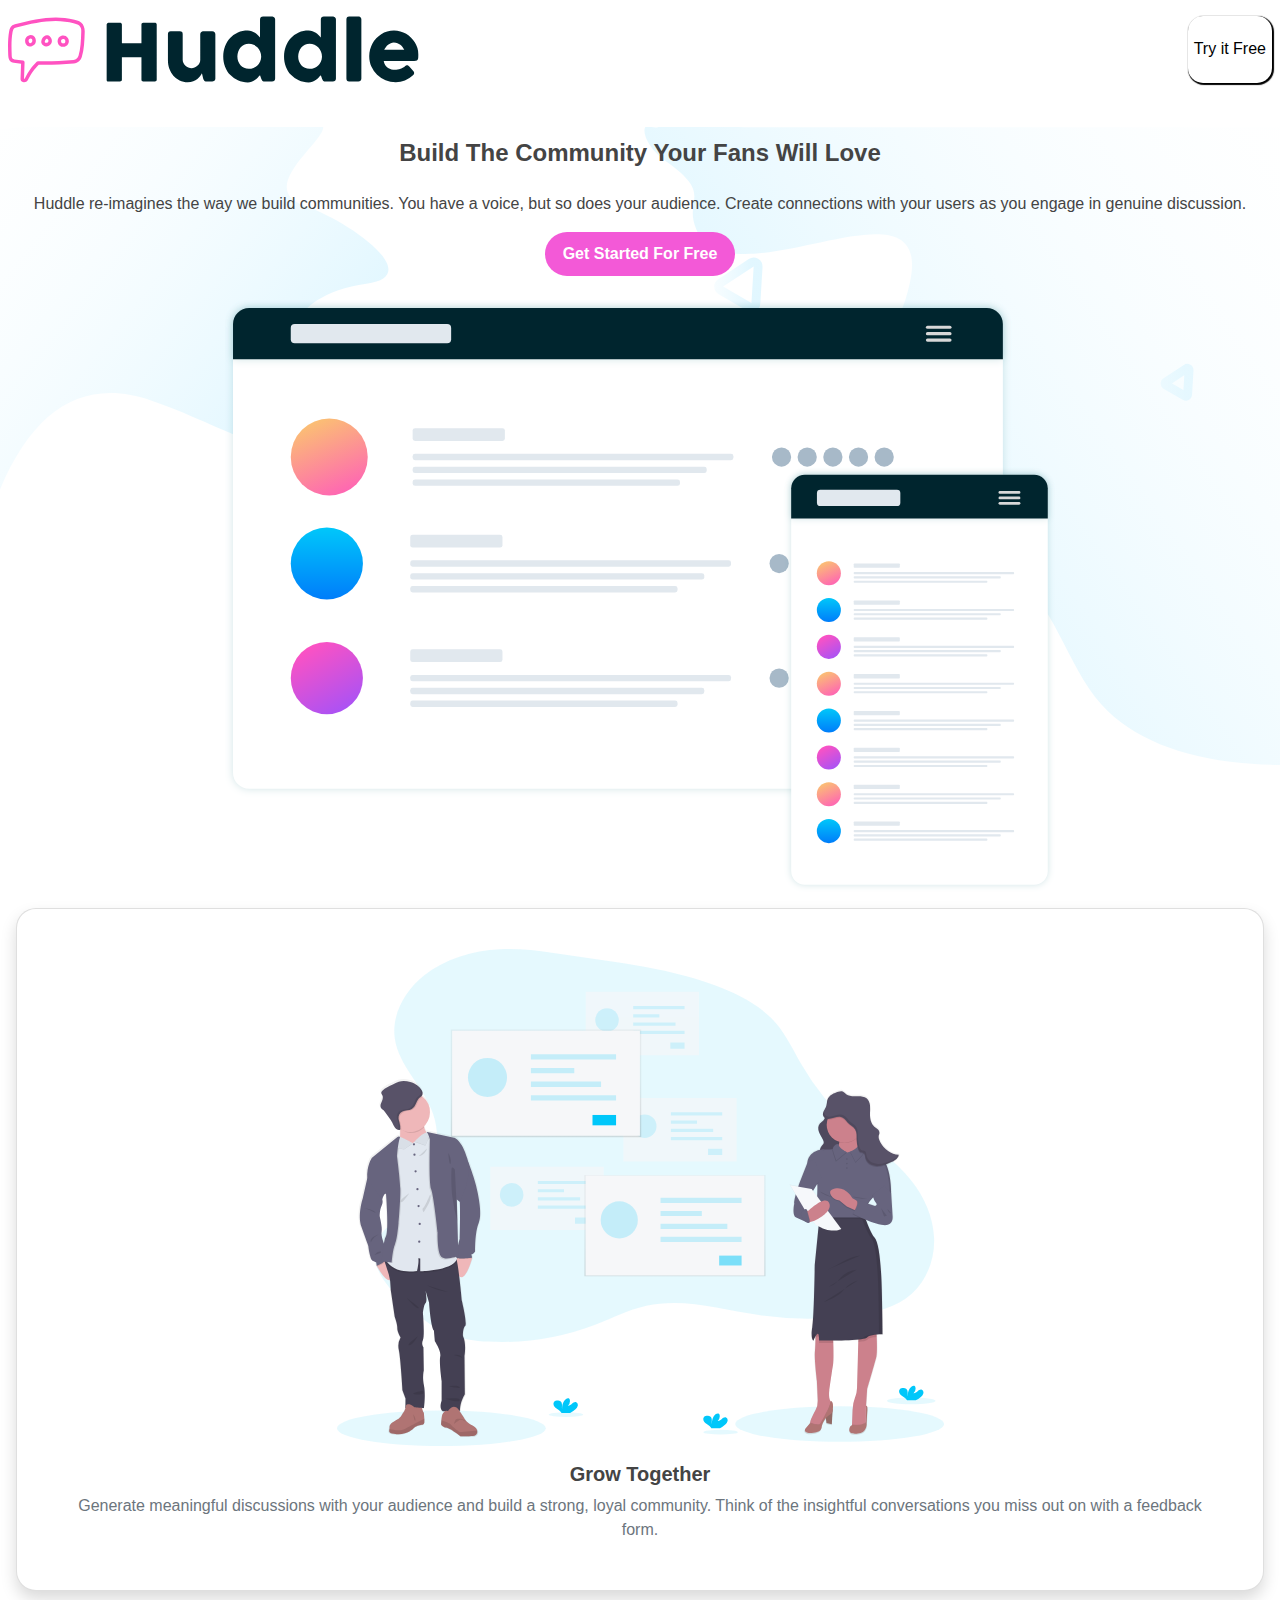
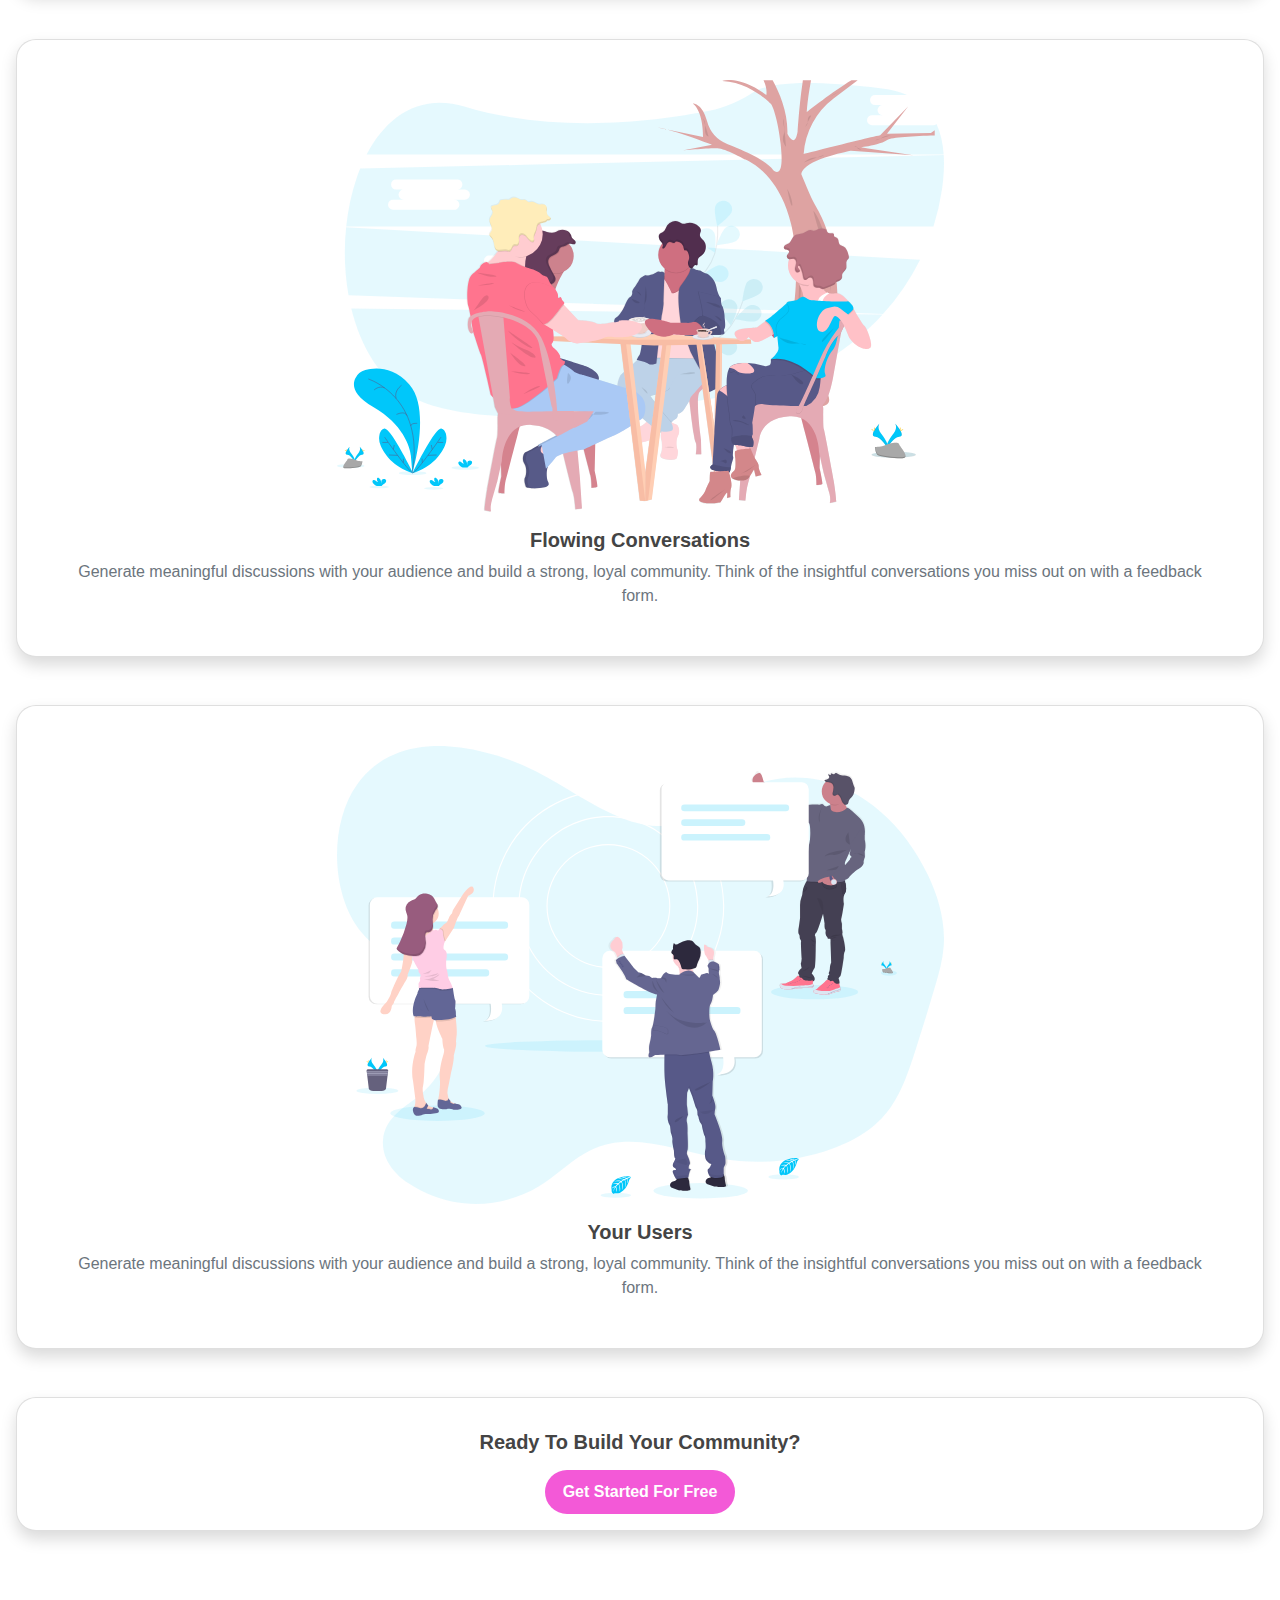
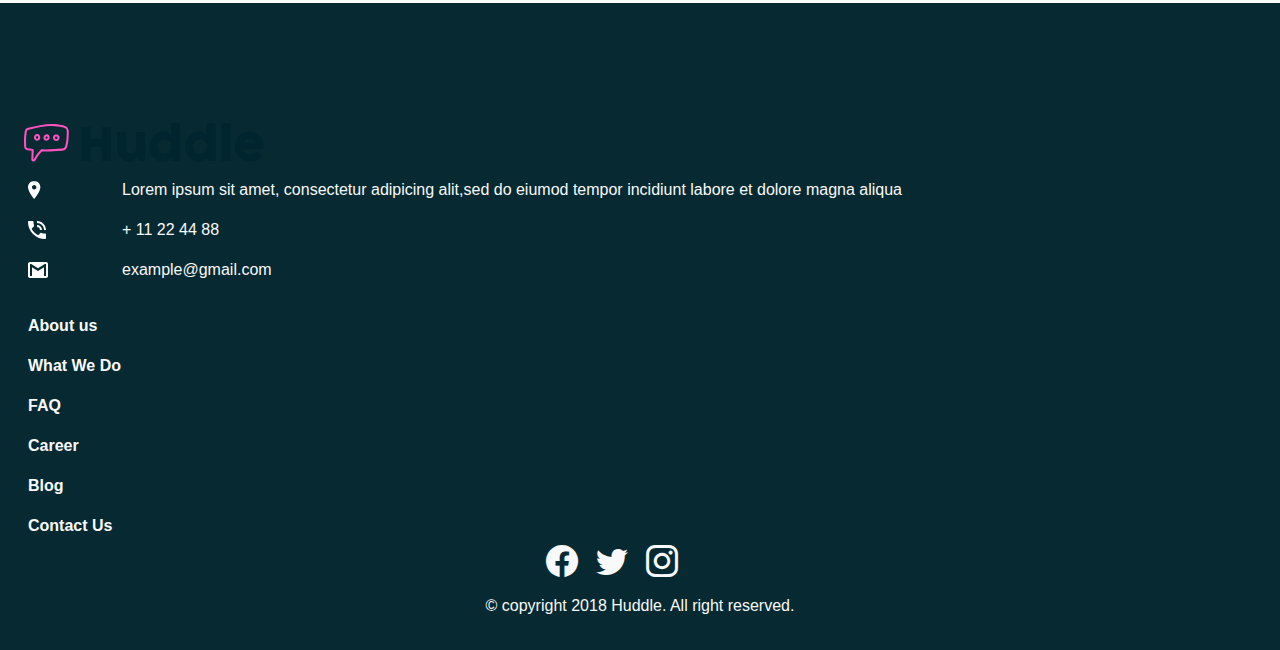
<file: index.html>
<!DOCTYPE html>
<html lang="en">

<head>
    <meta charset="UTF-8">
    <meta http-equiv="X-UA-Compatible" content="IE=edge">
    <meta name="viewport" content="width=device-width, initial-scale=1.0">
    <title>Huddle</title>

    <link rel="icon" href="./resources/images/favicon-32x32.png">

    <link rel="stylesheet" href="https://cdn.jsdelivr.net/npm/bootstrap-icons@1.10.2/font/bootstrap-icons.css">
    <link rel="stylesheet" href="bootstrap.css" />
    <link rel="stylesheet" href="style.css" />
</head>

<body>

    <!-- container -->
    <div class="container-fluid">
        <div class="row">

            <div class="col-12 div1">
                <div class="row mt-2">
                    <!-- logo -->
                    <div class="col-4 p-2">
                        <img src="./resources/images/logo.svg" class="w-100">
                    </div>
                    <!-- logo end-->

                    <!-- Try it Free button -->
                    <div class="col-8 p-2 d-flex justify-content-end">
                        <button class="trybtn"> Try it Free </button>
                    </div>
                    <!-- Try it Free button end-->
                </div>

                <div class="row mt-5">
                    <!-- paragaph 1 -->
                    <div class="col-12 px-5 pe-5">
                        <h4 class="text-center fw-bold">Build The Community Your Fans Will Love</h4>
                    </div>
                    <!-- paragaph 1 end -->

                    <!-- paragaph 2 -->
                    <div class="col-12 pe-3 px-3 mt-3">
                        <p class="text-center">Huddle re-imagines the way we build communities. You have a voice, but so
                            does your audience.
                            Create connections with your users as you engage in genuine discussion.</p>
                    </div>
                    <!-- paragaph 2 end -->

                    <!-- get started for free button -->
                    <div class="col-12 d-flex justify-content-center">
                        <button class="border-0 gsffbtn">Get Started For Free</button>
                    </div>
                    <!-- get started for free button end -->

                </div>

                <div class="row mt-4">
                    <!-- img 1 -->
                    <div class="col-8 offset-2">
                        <img src="./resources/images/illustration-mockups.svg" class="w-100">
                    </div>
                    <!-- img 1 end -->
                </div>
            </div>

            <div class="col-12 mt-3">
                <div class="row">

                    <div class="col-12 pe-3 px-3">
                        <div class="card shadow p-3 mb-5 bg-body" style=" border-radius: 20px; width: 100%; ">
                            <img src="./resources/images/illustration-grow-together.svg"
                                class="card-img-top w-50 mt-4 align-self-center">
                            <div class="card-body">
                                <h5 class="card-text fw-bold text-center">Grow Together</h5>
                                <div class="px-4 mt-2">
                                    <p class="text-secondary text-center"> Generate meaningful discussions with your
                                        audience and
                                        build a strong, loyal
                                        community. Think of the insightful conversations you miss out on with a feedback
                                        form.
                                    </p>
                                </div>
                            </div>
                        </div>
                    </div>

                    <div class="col-12 pe-3 px-3">
                        <div class="card shadow p-3 mb-5 bg-body" style="width: 100%; border-radius: 20px;">
                            <img src="./resources/images/illustration-flowing-conversation.svg"
                                class="card-img-top w-50 mt-4 align-self-center">
                            <div class="card-body">
                                <h5 class="card-text fw-bold text-center">Flowing Conversations</h5>
                                <div class="px-4 mt-2">
                                    <p class="text-secondary text-center"> Generate meaningful discussions with your
                                        audience and
                                        build a strong, loyal
                                        community. Think of the insightful conversations you miss out on with a feedback
                                        form.
                                    </p>
                                </div>
                            </div>
                        </div>
                    </div>

                    <div class="col-12 pe-3 px-3">
                        <div class="card shadow p-3 mb-5 bg-body" style="width: 100%; border-radius: 20px;">
                            <img src="./resources/images/illustration-your-users.svg"
                                class="card-img-top w-50 mt-4 align-self-center">
                            <div class="card-body">
                                <h5 class="card-text fw-bold text-center">Your Users</h5>
                                <div class="px-4 mt-2">
                                    <p class="text-secondary text-center"> Generate meaningful discussions with your
                                        audience and
                                        build a strong, loyal
                                        community. Think of the insightful conversations you miss out on with a feedback
                                        form.
                                    </p>
                                </div>
                            </div>
                        </div>
                    </div>

                </div>
            </div>

            <div class="col-12">
                <div class="row">
                    <div class="col-12 pe-3 px-3">
                        <div class="card shadow p-3 mb-5 bg-body" style="width: 100%; border-radius: 20px;">
                            <div class="card-body">
                                <h5 class="card-text fw-bold text-center">Ready To Build Your Community?</h5>
                            </div>
                            <div class="col-12 d-flex justify-content-center">
                                <button class="border-0 gsffbtn">Get Started For Free</button>
                            </div>
                        </div>
                    </div>
                </div>
            </div>

            <div class="col-12 pt-5 mt-4" style="background-color:  #072931;">
                <div class="row">
                    <div class="col-12 mt-4 pt-5 px-4">
                        <img src="./resources/images/logo.svg">
                    </div>
                    <div class="col-12 p-3 text-light">
                        <div class="row">
                            <div class="col-1 px-4">
                                <img src="./resources/images/icon-location.svg" alt="">
                            </div>
                            <div class="col-8">
                                <p>Lorem ipsum sit amet, consectetur adipicing alit,sed do eiumod tempor
                                    incidiunt
                                    labore et dolore magna aliqua
                                </p>
                            </div>
                            <div class="col-12">
                                <div class="row">
                                    <div class="col-1 px-4">
                                        <img src="./resources/images/icon-phone.svg" alt="">
                                    </div>
                                    <div class="col-8">
                                        <p>+ 11 22 44 88</p>
                                    </div>
                                </div>
                            </div>
                            <div class="col-12">
                                <div class="row">
                                    <div class="col-1 px-4">
                                        <img src="./resources/images/icon-email.svg" alt="">
                                    </div>
                                    <div class="col-8">
                                        <p>example@gmail.com</p>
                                    </div>
                                </div>
                            </div>
                            <div class="col-12">
                                <div class="row">
                                    <div class="col-12 pt-3 px-4">
                                        <a href="#" class="text-light fw-bold" style="text-decoration: none;">About
                                            us</a>
                                    </div>
                                    <div class="col-12 pt-3 px-4">
                                        <a href="#" class="text-light fw-bold" style="text-decoration: none;">What We
                                            Do</a>
                                    </div>
                                    <div class="col-12 pt-3 px-4">
                                        <a href="#" class="text-light fw-bold" style="text-decoration: none;">FAQ</a>
                                    </div>
                                    <div class="col-12 pt-3 px-4">
                                        <a href="#" class="text-light fw-bold" style="text-decoration: none;">Career</a>
                                    </div>
                                    <div class="col-12 pt-3 px-4">
                                        <a href="#" class="text-light fw-bold" style="text-decoration: none;">Blog</a>
                                    </div>
                                    <div class="col-12 pt-3 px-4">
                                        <a href="#" class="text-light fw-bold" style="text-decoration: none;">Contact
                                            Us</a>
                                    </div>
                                </div>
                            </div>
                            <div class="col-12">
                                <div class="row">
                                    <div class="col-7 offset-5">
                                        <a href="" class="fs-2 text-light"><i class="bi bi-facebook"></i></a>&nbsp;&nbsp;&nbsp;
                                        <a href="" class="fs-2 text-light"><i class="bi bi-twitter"></i></a>&nbsp;&nbsp;&nbsp;
                                        <a href="" class="fs-2 text-light"><i class="bi bi-instagram"></i></a>&nbsp;&nbsp;&nbsp;
                                    </div>
                                </div>
                            </div>
                            <div class="col-12 pt-2">
                                <div class="row">
                                    <p class="text-center">&copy copyright 2018 Huddle. All right reserved.</p>
                                </div>
                            </div>
                        </div>
                    </div>
                </div>
            </div>

        </div>
    </div>
    <!-- container end-->

</body>

</html>
</file>
<file: style.css>
.div1{
    background-image: url("./resources/images/bg-hero-desktop.svg");
    background-repeat: no-repeat;
    background-position: center;
    background-size: contain;
}

.trybtn{
    border-radius: 15px;
    background-color: white;
    border: none;
    box-shadow: 1px 1px 1px 1px;
}
.gsffbtn{
    background-color: #f359d7;
    border-radius: 25px;
    color: white;
    padding-left: 18px;
    padding-right: 18px;
    padding-top: 10px;
    padding-bottom: 10px;
    font-weight: bold;
    border: none;
}


@import url('https://fonts.googleapis.com/css2?family=Poppins:wght@400;500&display=swap');

body {
    font-family: "Poppins", sans-serif;
    color: #444444;
}

a,
a:hover {
    text-decoration: none;
    color: inherit;
}

.section-products {
    padding: 80px 0 54px;
}

.section-products .header {
    margin-bottom: 50px;
}

.section-products .header h3 {
    font-size: 1rem;
    color: #fe302f;
    font-weight: 500;
}

.section-products .header h2 {
    font-size: 2.2rem;
    font-weight: 400;
    color: #444444; 
}

.section-products .single-product {
    margin-bottom: 26px;
}

.section-products .single-product .part-1 {
    position: relative;
    height: 290px;
    max-height: 290px;
    margin-bottom: 20px;
    overflow: hidden;
}

.section-products .single-product .part-1::before {
		position: absolute;
		content: "";
		top: 0;
		left: 0;
		width: 100%;
		height: 100%;
		z-index: -1;
		transition: all 0.3s;
}

.section-products .single-product:hover .part-1::before {
		transform: scale(1.2,1.2) rotate(5deg);
}

.section-products #product-1 .part-1::before {
    background: url("https://i.ibb.co/L8Nrb7p/1.jpg") no-repeat center;
    background-size: cover;
		transition: all 0.3s;
}

.section-products #product-2 .part-1::before {
    background: url("https://i.ibb.co/cLnZjnS/2.jpg") no-repeat center;
    background-size: cover;
}

.section-products #product-3 .part-1::before {
    background: url("https://i.ibb.co/L8Nrb7p/1.jpg") no-repeat center;
    background-size: cover;
}

.section-products #product-4 .part-1::before {
    background: url("https://i.ibb.co/cLnZjnS/2.jpg") no-repeat center;
    background-size: cover;
}

.section-products .single-product .part-1 .discount,
.section-products .single-product .part-1 .new {
    position: absolute;
    top: 15px;
    left: 20px;
    color: #ffffff;
    background-color: #fe302f;
    padding: 2px 8px;
    text-transform: uppercase;
    font-size: 0.85rem;
}

.section-products .single-product .part-1 .new {
    left: 0;
    background-color: #444444;
}

.section-products .single-product .part-1 ul {
    position: absolute;
    bottom: -41px;
    left: 20px;
    margin: 0;
    padding: 0;
    list-style: none;
    opacity: 0;
    transition: bottom 0.5s, opacity 0.5s;
}

.section-products .single-product:hover .part-1 ul {
    bottom: 30px;
    opacity: 1;
}

.section-products .single-product .part-1 ul li {
    display: inline-block;
    margin-right: 4px;
}

.section-products .single-product .part-1 ul li a {
    display: inline-block;
    width: 40px;
    height: 40px;
    line-height: 40px;
    background-color: #ffffff;
    color: #444444;
    text-align: center;
    box-shadow: 0 2px 20px rgb(50 50 50 / 10%);
    transition: color 0.2s;
}

.section-products .single-product .part-1 ul li a:hover {
    color: #fe302f;
}

.section-products .single-product .part-2 .product-title {
    font-size: 1rem;
}

.section-products .single-product .part-2 h4 {
    display: inline-block;
    font-size: 1rem;
}

.section-products .single-product .part-2 .product-old-price {
    position: relative;
    padding: 0 7px;
    margin-right: 2px;
    opacity: 0.6;
}

.section-products .single-product .part-2 .product-old-price::after {
    position: absolute;
    content: "";
    top: 50%;
    left: 0;
    width: 100%;
    height: 1px;
    background-color: #444444;
    transform: translateY(-50%);
}
</file>
